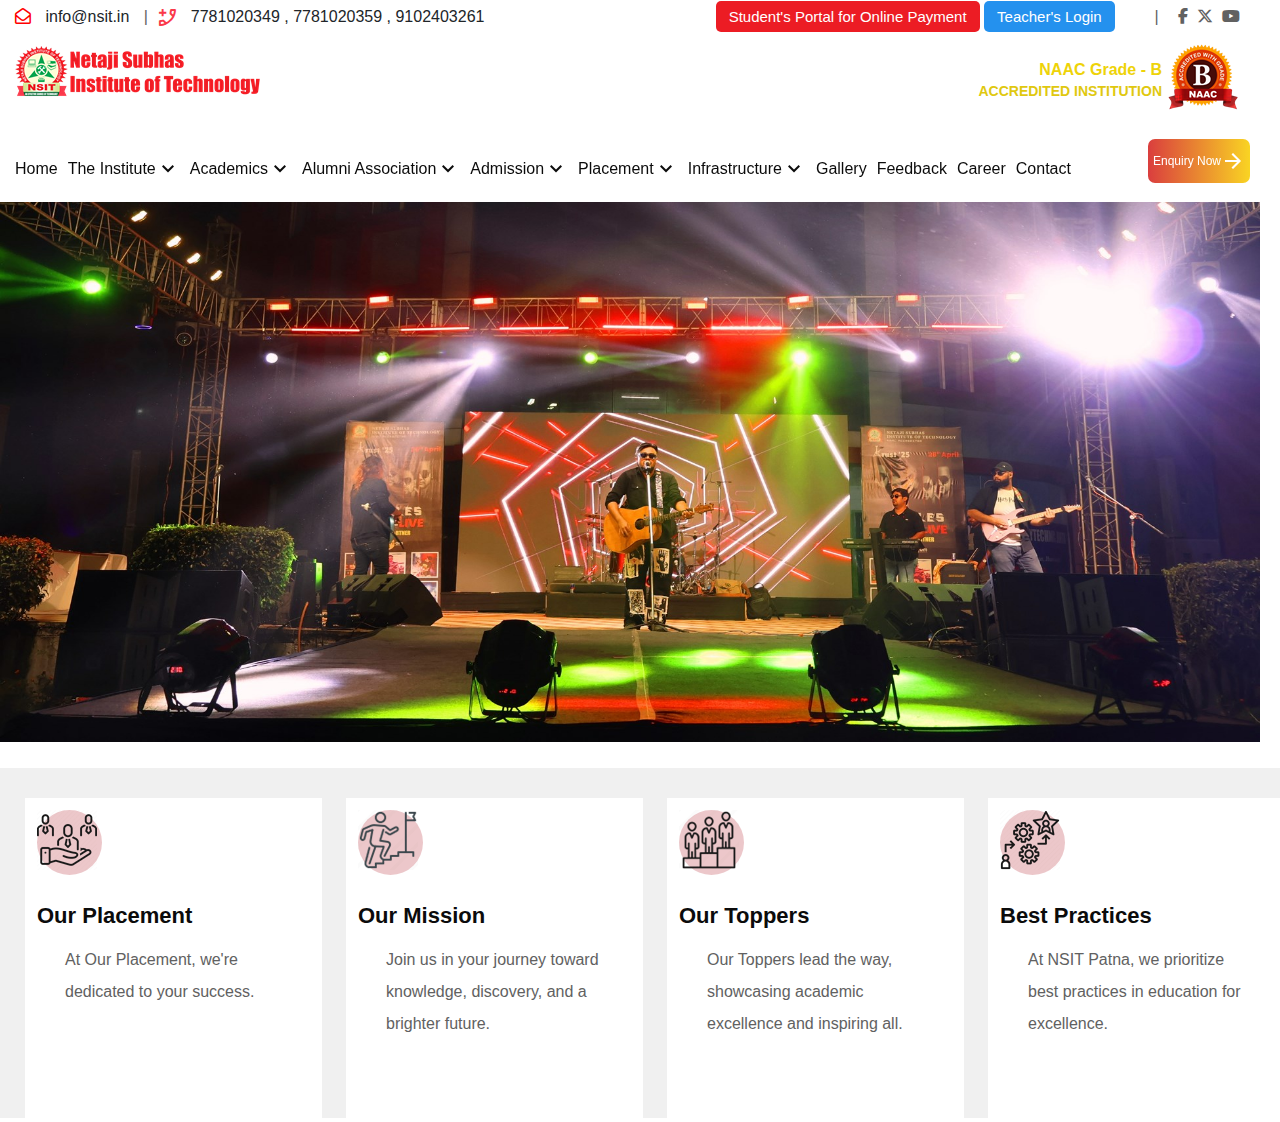
<file: index.html>
<!DOCTYPE html>
<html lang="en">

<head>
    <meta charset="UTF-8">
    <meta name="viewport" content="width=device-width, initial-scale=1.0">
    <title>Netaji Subhas Institute of Technology</title>
    <link rel="stylesheet" href="https://cdnjs.cloudflare.com/ajax/libs/font-awesome/6.5.0/css/all.min.css">
    <link href="https://fonts.googleapis.com/css2?family=Material+Symbols+Outlined" rel="stylesheet">

    <link rel="stylesheet" href="style.css">
</head>

<body>
    <!-- Header Section -->
    <header>
        <!-- NAV SECTION -->

        <!-- Top NavBar -->

        <div class="top-nav-container">
            <div class="left-navbar-container">
                <div class="left-top-nav-items">
                    <i class="far fa-envelope-open mail-icon"></i>
                    <a href="mailto:info@nsit.in" class="mail-link">info@nsit.in</a>
                    <span class="pipe">|</span>
                    <span class="material-symbols-outlined phone-icon">add_call</span>
                    <a href="tel:+917781020349" class="phone-link">7781020349</a>
                    <a href="tel:+917781020359" class="phone-link"> , 7781020359 , </a>
                    <a href="tel:+919102403261" class="phone-link">9102403261</a>
                </div>


            </div>


            <div class="right-topnav-container">
                <div class="rigth-top-nav-items">
                    <a href="#" class="student-portal-link">Student's Portal for Online Payment</a>
                    <a href="#" class="teacher-login-link">Teacher's Login</a>


                </div>

                <div class="social-link">
                    <span class="pipe">|</span>
                    <a href="https://www.facebook.com/NsitBihtaPatna" target="_blank"><i
                            class="fab fa-facebook-f fb-icon"></i></a>
                    <a href="https://x.com/nsitbihta"><i class="fa-brands fa-x-twitter x-icon"></i></a>
                    <a href="https://www.youtube.com/channel/UCbEihnhgT95gkA7hXKMyoAg"><i
                            class="fab fa-youtube youtube-icon"></i></a>
                    </a>
                </div>



            </div>

        </div>

        <!-- Middle NavBar -->

        <div class="middle-nav-containeer">
            <div class="left-middel-nav">
                <img src="assets/NSIT-Logo.png" alt="NSIT LOGO" class="nsit-logo">

            </div>


            <div class="right-middle-nav-container">
                <div class="right-middle-nav-item">
                    <div class="right-middle-nav-content">
                        <a href="assets/NAAC2425.jpg" target="_blank">
                            <span class="naac-grade">NAAC Grade - B </span>
                            <p class="accredited-institution">Accredited Institution</p>

                        </a>

                    </div>

                    <div class="naac-logo">
                        <a href="assets/NAAC2425.jpg" target="_blank">
                            <img src="assets/NAAC-B.png" alt="NAAC B Grade Logo" class="naac-logo">
                        </a>


                    </div>

                </div>

            </div>

        </div>

        <!-- Bottom NavBar -->

        <div class="bottom-nav-container">
            <div class="left-bottom-nav-item">
                <ul>
                    <li><a href="#">Home</a></li>
                    <li><a href="#">The Institute <span class="material-symbols-outlined arrow-down">
                                keyboard_arrow_down
                            </span></a></li>
                    <li><a href="#">Academics <span class="material-symbols-outlined arrow-down">
                                keyboard_arrow_down
                            </span></a></li>
                    <li><a href="#">Alumni Association <span class="material-symbols-outlined arrow-down">
                                keyboard_arrow_down
                            </span></a></li>
                    <li><a href="#">Admission <span class="material-symbols-outlined arrow-down">
                                keyboard_arrow_down
                            </span></a></li>
                    <li><a href="#">Placement <span class="material-symbols-outlined arrow-down">
                                keyboard_arrow_down
                            </span></a></li>
                    <li><a href="#">Infrastructure <span class="material-symbols-outlined arrow-down">
                                keyboard_arrow_down
                            </span></a></li>
                    <li><a href="#">Gallery</a></li>
                    <li><a href="#">Feedback</a></li>
                    <li><a href="#">Career</a></li>
                    <li><a href="#">Contact</a></li>
                </ul>
            </div>

            <div class="right-bottom-nav">
                <a href="#" class="enquiry-btn">
                    Enquiry Now <span class="material-symbols-outlined">arrow_forward</span>
                </a>


            </div>
        </div>
    </header>
    <!-- Header Section Ends-->

    <!-- Main Content Section -->

    <main>
        <section>
            <div class="main-sec-container">
                <div class="main-sec-items">
                    <img src="assets/main-image1.jpeg" alt="Dummy Image" />

                </div>
            </div>
        </section>
    </main>
    <!-- Main Content Section Ends-->

    <!-- Features Section-->

    <section class="features-section">
        <div class="features-container">
            <div class="features-items">
                <div class="feature-card">
                    <div class="feature-icon-bg">
                        <a href="#" class="features-icon">
                            <img src="assets/placement.png" alt="Placement Icon">
                        </a>
                    </div>    


                        <h3>Our Placement</h3>
                        <p>At Our Placement, we're dedicated to your success.</p>
                    
                </div>

                <div class="feature-card">
                    <div class="feature-icon-bg">
                        <a href="#" class="features-icon">
                            <img src="assets/mission.png" alt="Mission Icon">
                        </a>

                    </div>
                    <h3>Our Mission</h3>
                    <p>Join us in your journey toward knowledge, discovery, and a brighter future.</p>
                </div>

                <div class="feature-card">
                    <div class="feature-icon-bg">
                        <a href="#" class="features-icon">
                            <img src="assets/toppers.png" alt="Our Toppers Icon">
                        </a>

                    </div>
                    <h3>Our Toppers</h3>
                    <p>Our Toppers lead the way, showcasing academic excellence and inspiring all.</p>
                </div>

                <div class="feature-card">
                    <div class="feature-icon-bg">
                        <a href="#" class="features-icon">
                            <img src="assets/practice.png" alt="Best Practices Icon">
                        </a>

                    </div>
                    <h3>Best Practices</h3>
                    <p>At NSIT Patna, we prioritize best practices in education for excellence.</p>
                </div>


            </div>
        </div>
    </section>
</body>

</html>
</file>
<file: style.css>
* {
    margin: 0;
    padding: 0;
}

body {
    font-size: 16px;
    line-height: 2em;
    font-family: var(--insuco-font, "Open Sans", sans-serif);
    color: var(--insuco-text, #616161);
}

.top-nav-container {
    display: flex;
    justify-content: space-between;
    align-items: center;
    width: 1235px;
    height: 34px;
    padding: 0 15px 0 15px;
} 

.left-navbar-container {
    display: flex;
    justify-content: space-between;
    align-items: center;
    width: 475px;
    height: 32px;
}

.left-top-nav-items {
    margin: 0;
    font-size: 16px;
    
}

.mail-icon {
  color: red;
  margin-right: 10px;
}  

.mail-link {
    text-decoration: none;
    color: rgb(33, 37, 41);
}

.pipe {
    margin: 0 10px 0 10px;
}

.phone-icon {
    color: #fa394a;
    rotate: 270deg;
    width: 24px;
    height: 36px;
    font-size: 23px;
}

.phone-link {
    text-decoration: none;
    color: rgb(33, 37, 41);
} 

.right-topnav-container {
    display: flex;
    justify-content: space-evenly;
    align-items: center;
    width: 535px;
    height: 34px;
    margin-left: 180px;
}

.student-portal-link {
    text-decoration: none;
    color: rgb(33, 37, 41);
    background: #ec1c24;
    color: #fff;
    font-size: 15px;
    padding: 6px 12px;
    border: 1px solid transparent;
    border-radius: 5px;
}

.teacher-login-link {
    text-decoration: none;
    color: #fff;
    background: #2491ee;
    font-size: 15px;
    cursor: pointer;
    padding: 6px 12px;
    border: 1px solid transparent;
    border-radius: 5px;
    
}

.social-link {
    width: 114px;
    height: 20px;
    display: flex;
    justify-content: space-evenly;
    align-items: center;
    color: #616161;
    padding-left: 10px;
    margin-left: 10px;
    line-height: 20px;
    
}

.fb-icon {
    color: #616161;

}
 
.x-icon {
    color: #616161;

}

.youtube-icon {
    color: #616161;

} 

.middle-nav-containeer {
    width: 1268px;
    height: 66px;
    margin: 10px 0 10px 0;
    display: flex;
    align-items: center;
    justify-content: space-between;
    padding: 0 15px 0 15px;
    background-image: linear-gradient(90deg, var(#fffcd6, #00206e) 0%, var(#fa394a, #00accc) 100%);
}

.left-middle-nav {
    display: flex;
    align-items: center;
}

.right-middle-nav-container {
    width: 309px;
    height: 66px;
}

.right-middle-nav-item {
    width: 264px;
    height: 66px;
    display: flex;
    align-items: center;
    justify-content: flex-end;
    font-size: 18px;
    line-height: 22px;

}
 
.right-middle-nav-content {
    width: 188px;
    height: 48px;
    padding-top: 17px;
    padding-right: 6px;
    
} 

.right-middle-nav-content a {
    text-decoration: none;
    font-size: 18px;
}

.naac-grade {
    width: 188px;
    height: 16px;
    display: block;
    font-size: 16px;
    line-height: 16px;
    color: #eed308;
    margin-bottom: 2px;
    text-align: right;
    font-weight: 700;
}

.accredited-institution {
    width: 188px;
    height: 22px;
    color: #e0c80f;
    font-weight: 400;
    text-align: right;
    font-size: 14px;
    margin-bottom: 2px;
    text-transform: uppercase;
    box-sizing: border-box;
    font-weight: bold;
    
}
 
.naac-logo {
    width: 70px;
    height: 66px;
}

.bottom-nav-container {
    width: 1268px;
    height: 62px;
    display: inline-flex;
    align-items: center;
    margin: 10px 0;
    position: sticky;
    top: 0;
    z-index: 999;
}

.left-bottom-nav-item {
    display: flex;
    padding: 0 15px;
}

.left-bottom-nav-item ul {
    display: inline-flex;
    align-items: center;
    justify-content: space-between;
    list-style-type: none;

}

.left-bottom-nav-item ul li {
    padding-top: 15px;
    margin-right: 10px;
    text-decoration: none;
    display: inline-block;
    align-items: center;
    font-weight: 400;
}

.left-bottom-nav-item ul li a {
    text-decoration: none;
    color: #0b0b0b;
    font-size: 16px;
    padding: 15px 0 15px 0;
    display: inline-flex;
    align-items: center;
    
}

.right-bottom-nav {
    width: 120px;
    height: 62px;
    margin-left: auto;
    display: flex;
    align-items: center;
    
}
 
.enquiry-btn {
    display: inline-flex;
    align-items: center;
    text-decoration: none;
    padding: 6px 5px;
    background: linear-gradient(to right, #da3e3e, #f9d423);
    color: white;
    border-radius: 7px;
    font-size: 12px;
    font-family: sans-serif;
    
}

.enquiry-btn:hover {
    background: linear-gradient(to left, #da3e3e, #f9d423);
}

.main-sec-container {
    width: 1268px;
    height: 546px;
}

.main-sec-items img {
    width: 100%;
    max-width: 1260px;
    height: 540px;
}

.features-section {
    position: relative;
    margin-top: 20px;
    width: 100%;
    background-color: #f0f0f0;    
}

.features-container {
    width: 100%;
    height: 350px;
    margin: 0 15px;
}

.features-items {
    display: flex;
    justify-content: center;
    align-items: center;
    gap: 24px;
    margin: 10px;
}

.feature-card {
    display: flex;
    flex-direction: column;
    width: 285px;
    height: 300px;
    padding: 12px;
    margin-top: 30px;
    background-color: #fff;
}

.feature-icon-bg {
    width: 65px;
    height: 65px;
    position: relative;
    border-radius: 50%;
    background: #ebc2c5;
    opacity: 0.9;
    
}

.features-icon img {
    
}

.feature-card h3 {
    font-size: 22px;
    font-weight: bold;
    margin-top: 25px;
    margin-bottom: 12px;
    color: #0b0b0b;
}

.feature-card p {
    font-size: 16px;
    color: #616161;
    padding: 0 28px 0 28px;
}
</file>
